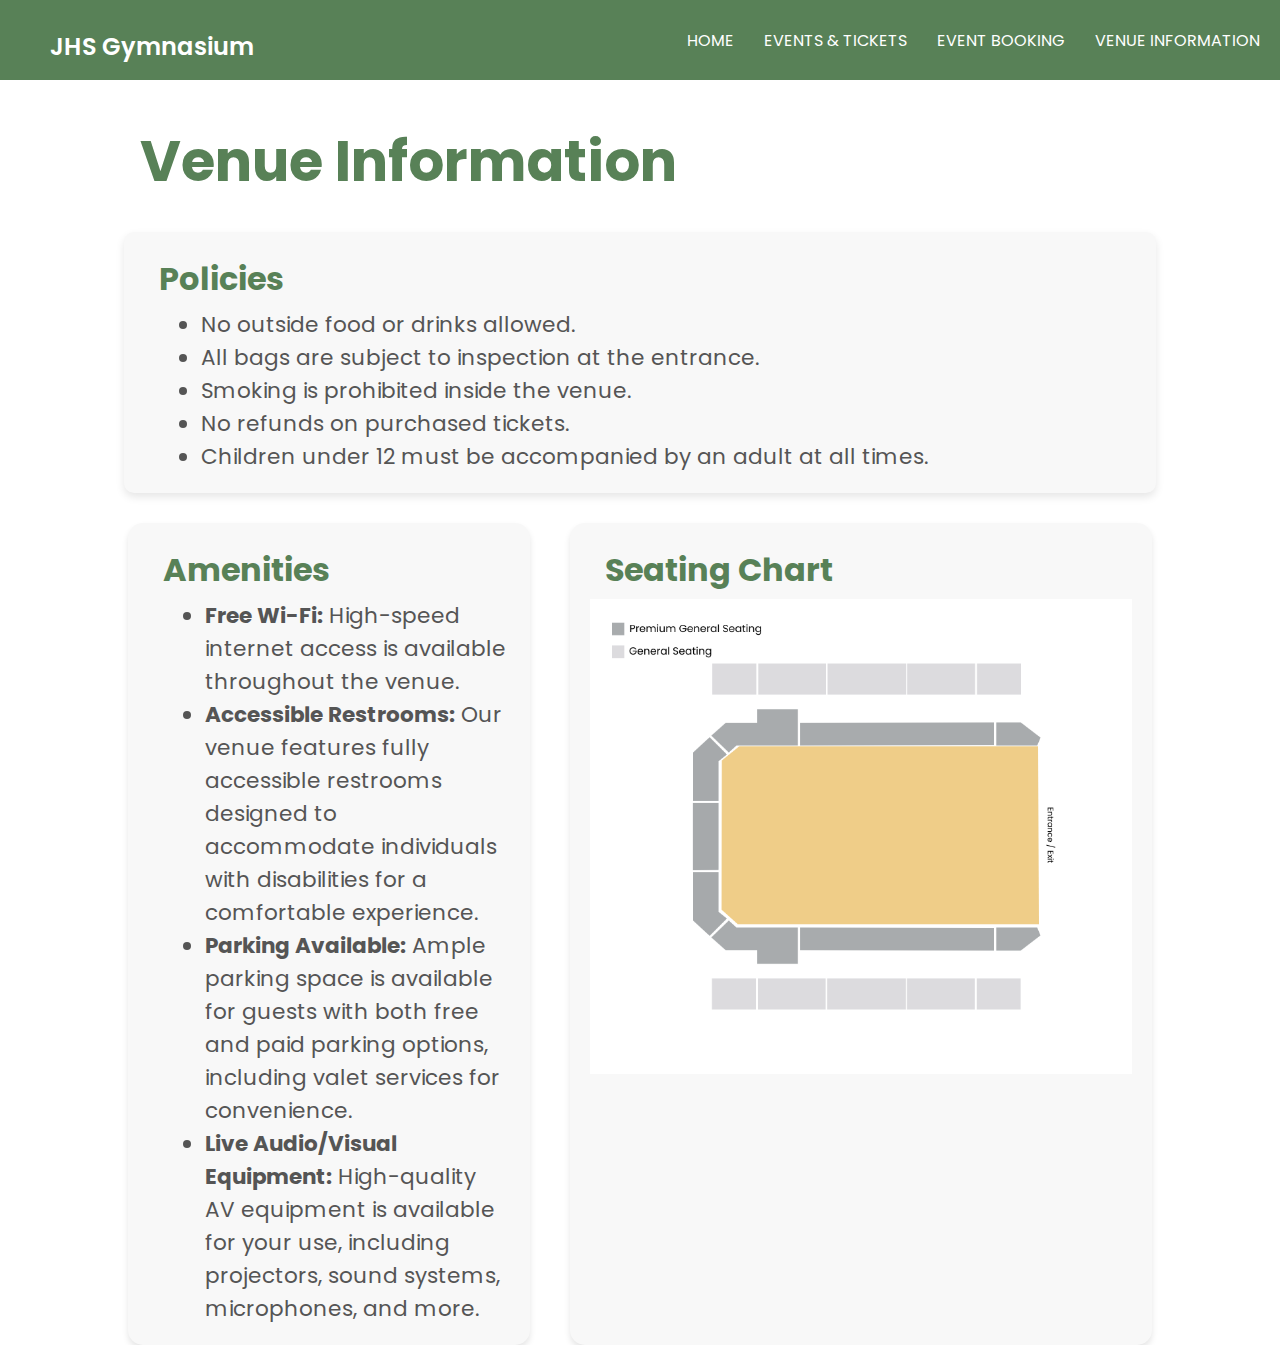
<file: information.html>
<!DOCTYPE html>
<html lang="en">
<head>
    <meta charset="UTF-8">
    <meta name="viewport" content="width=device-width, initial-scale=1.0">
    <title>Venue Information</title>

    <link href="https://fonts.googleapis.com/css2?family=Poppins:wght@300;400;600;700&display=swap" rel="stylesheet" />
    <link rel="stylesheet" href="style.css">
</head>
<body>
    <!-- Navbar -->
    <nav class="navbar">
      <div class="container">
          <div class="title">
              <span class="title-text">JHS Gymnasium</span>
          </div>

          <div class="main-menu">
              <ul>
                  <li><a href="index.html">HOME</a></li>
                  <li><a href="events.html">EVENTS & TICKETS</a></li>
                  <li><a href="booking.html">EVENT BOOKING</a></li>
                  <li><a href="information.html">VENUE INFORMATION</a></li>
              </ul>
          </div>

          <button class="hamburger-button">
              <div class="hamburger-line"></div>
              <div class="hamburger-line"></div>
              <div class="hamburger-line"></div>
          </button>

          <div class="mobile-menu">
              <ul>
                  <li><a href="index.html">HOME</a></li>
                  <li><a href="events.html">Events</a></li>
                  <li><a href="tickets.html">Tickets</a></li>
                  <li><a href="information.html">Information</a></li>
              </ul>
          </div>
      </div>
  </nav>


  <h4 class="venuepage-title">Venue Information</h3>

    <!-- Policies -->
    <div class="info-section">
        <h2 class = "section-title">Policies</h2>
        <ul class= "section-list">
            <li>No outside food or drinks allowed.</li>
            <li>All bags are subject to inspection at the entrance.</li>
            <li>Smoking is prohibited inside the venue.</li>
            <li>No refunds on purchased tickets.</li>
            <li>Children under 12 must be accompanied by an adult at all times.</li>
        </ul>
    </div>


    <!-- Amenities and Seating Chart -->
    <div class="amenities-seating">
        <div class="amenities">
            <h2 class="section-title">Amenities</h2>
            <ul class="section-list">
                <li><strong>Free Wi-Fi:</strong> High-speed internet access is available throughout the venue.</li>
                <li><strong>Accessible Restrooms:</strong> Our venue features fully accessible restrooms designed to accommodate individuals with disabilities for a comfortable experience.</li>
                <li><strong>Parking Available:</strong> Ample parking space is available for guests with both free and paid parking options, including valet services for convenience.</li>
                <li><strong>Live Audio/Visual Equipment:</strong> High-quality AV equipment is available for your use, including projectors, sound systems, microphones, and more.</li>
            </ul>
        </div>
        <div class="seating-chart">
            <h2 class="section-title">Seating Chart</h2>
            <img src="seatingchart.png" alt="Seating Chart" />
        </div>
    </div>
</div>


  <script src="script.js"></script>
</body>
</html>
</file>
<file: style.css>
/* Global Styles */
body, html {
    background-color: #FFFFFF;
    font-family: 'Poppins', sans-serif; 
    margin: 0;
    padding: 0;
}


/* Computer Navigation Bar */
.navbar {
    display: flex;
    justify-content: space-between;
    align-items: center;
    padding: 5px 20px;
    background-color: #588157;
    height: 70px;
}

.navbar .container {
    display: flex;
    justify-content: space-between;
    width: 100%;
    align-items: center;
}

.title {
    margin-left: 0;
}

.title-text {
    font-family: 'Poppins', sans-serif;
    color: white;
    font-size: 24px;
    font-weight: 600;
    margin-left: 30px; 
}

.main-menu ul {
    display: flex;
    list-style-type: none;
    padding: 0;
    margin: 0;
}

.main-menu ul li {
    margin-left: 30px;
}

.main-menu ul li a {
    text-decoration: none;
    color: white;
    font-family: 'Poppins', sans-serif;
    font-size: 16px;
}

.main-menu ul li a:hover {
    color: #3A5A40;
}

.hamburger-button {
    display: none;
    background: none;
    border: none;
    cursor: pointer;
}

.hamburger-button .hamburger-line {
    width: 30px;
    height: 3px;
    margin: 6px 0;
    background-color: white;
}

/* Mobile Menu */
.mobile-menu {
    display: none;
    position: absolute;
    top: 60px;
    left: 0;
    width: 100%;
    background-color: #333;
}

.mobile-menu.active {
    display: block;
}

.mobile-menu ul {
    list-style: none;
    padding: 0;
    margin: 0;
}

.mobile-menu ul li {
    padding: 15px 20px;
    text-align: center;
}

.mobile-menu ul li a {
    color: white;
    text-decoration: none;
    font-size: 1.2em;
}

.mobile-menu ul li a:hover {
    color: #ddd;
}

/* Media Query for Mobile */
@media (max-width: 768px) {
    .navbar .main-menu {
        display: none;
    }
    .hamburger-button {
        display: block;
    }
}

/* --- Home Page --- */
/* Carousel and Text Container */
.carousel-text-container {
    display: flex;
    align-items: center; 
    margin-top: 48px;
}

/* Carousel Styles */
.carousel-container {
    width: 715px;
    height: 407px;
    overflow: hidden;
    position: relative;
    border-radius: 20px;
    box-shadow: 0 4px 8px rgba(0, 0, 0, 0.1);
    margin-right: 0px;
    margin-left: 140px; 
}

.carousel {
    display: flex;
    transition: transform 0.5s ease;
}

.carousel img {
    width: 100%;
    height: 100%;
    object-fit: cover;
}
 
/* Carousel Buttons */ 
.prev-btn,.next-btn {
    position: absolute;
    top: 50%;
    transform: translateY(-50%);
    background-color: rgba(0, 0, 0, 0.5);
    color: white;
    padding: 10px 15px;
    border: none;
    cursor: pointer;
    z-index: 100;
    font-size: 30px;
    font-weight: bold;
    border-radius: 50%;
    width: 50px;
    height: 50px;
    display: flex;
    justify-content: center;
    align-items: center;
}

.prev-btn {
    left: 10px;
}

.next-btn {
    right: 10px;
}

/* Text Section */
.text-section {
    width: 484px;
    padding: 0px;
    display: flex;
    flex-direction: column;
    justify-content: flex-start;
    align-items: flex-start;
    margin-left:40px; 
}

/* Subtitle "Event Rentals" */
.subtitle {
    font-family: 'Poppins', sans-serif;
    font-size: 1.25em;
    color: #333;
    margin-bottom: 5px; 
}

/* Title "Host Your Next Event With Us" */
.title {
    font-family: 'Poppins', sans-serif;
    font-size: 4.6875em;
    font-weight: 700;
    color: #588157;
    margin-top:5px; 
    margin-bottom: 10px;  
    line-height: 65px;  
}

/* Contact Button "Contact Us" */
.contact-button {
    width:160px; 
    height: 50px; 
    background-color: #4CAF50;
    color: white;
    font-size: 1.25em;
    font-family: 'Poppins', sans-serif;
    text-align: center;
    border: none;
    border-radius: 8px;
    cursor: pointer;
    transition: background-color 0.3s ease;
}

.contact-button:hover {
    background-color: #3e8e41;
}


/* Mobile Adjustments */
@media (max-width: 768px) {
    .carousel-text-container {
        flex-direction: column;
        align-items: center;
    }
    .carousel-container {
        width: 80%;
        margin-right: 0;
        margin-bottom: 20px;
    }
    .text-section {
        width: 80%;
        text-align: center;
    }
}

/* Featured Events Section */
.featured-events {
    padding: 50px 0;
    margin-left: 140px; 
}

.featured-title {
    font-family: 'Poppins', sans-serif;
    font-size: 2.25em;
    color: #588157;
    margin-bottom: 28px;
}

.featured-events-container {
    display: flex;
    justify-content: space-between;
    margin-right: 130px;
} 

/* --- Events & Tickets --- */
.events {
    padding: 50px 0;
    margin-left: 140px; 
}

.page-title {
    font-family: 'Poppins', sans-serif;
    font-size: 3.5em;
    color: #588157;
    margin-bottom: 28px;
    margin-top: -11px;
}

.events-container {
    display: flex;
    justify-content: space-between;
    margin-right: 130px;
    flex-wrap: wrap;
    margin-right: 130px;
} 

.event-item {
    display: block;
    width: 379px;
    height: 300px;
    background-color: #f0f0f0;
    border-radius: 10px;
    overflow: hidden;
    box-shadow: 0 4px 8px rgba(0, 0, 0, 0.1);
    margin-right: 24px;
    margin-bottom: 50px;
    text-decoration: none; 
    transition: all 0.3s ease;
}

.event-item:hover {
    box-shadow: 0 6px 12px rgba(0, 0, 0, 0.2);
    transform: translateY(-5px); 
}


.event-image img {
    width: 100%;
    height: 200px;
    object-fit: cover;
}

.event-info {
    padding: 0px;
}

.event-info h4 {
    font-size: 1.5em;
    font-weight: 600;
    color: #333;
    margin-left: 20px;
    margin-top: 10px;
    margin-bottom: 5px;
}

.event-info p {
    font-size: 1em;
    color: #555;
    margin-top: 5px;
    margin-bottom: 5px; 
    margin-left: 20px;
}


/* Event Booking Section */
.event-booking-container {
    margin: 50px 140px;
}

/* Venue Description */
.venue-description {
    font-family: 'Poppins', sans-serif;
    font-size: 1.125em;
    color: #555;
    line-height: 1.6;
    margin-top: -20px; 
    margin-bottom: 40px;
}

/* Features Section */
/* Features and Calendar Container */
.features-calendar-container {
    display: flex;
    justify-content: space-between;
    gap: 40px; 
    margin-bottom: 40px;
}

/* Features Section */
.features-section {
    width: 40%; 
    height: 420px; 
    background-color: #f8f8f8;
    border-radius: 10px;
    margin-bottom: 40px; 
    box-shadow: 0 4px 8px rgba(0, 0, 0, 0.1);
    padding: 20px; 
}

/* Calendar Container */
.calendar-container {
    width: 60%; 
    display: flex;
    justify-content: center; 
}

.calendar-container iframe {
    width: 100%; 
    height: 460px;
}

.section-title {
    font-family: 'Poppins', sans-serif;
    font-size: 2em;
    color: #588157;
    margin-top: 3px; 
    margin-bottom: 5px;
    margin-left: 15px; 
}

.section-list {
    font-family: 'Poppins', sans-serif;
    font-size: 1.35em;
    color: #555;
    list-style-type: disc;
    margin-top: 5px; 
    margin-bottom: 0px; 
    margin-left: 17px;
}

/* Contact Form Section */
.contact-form-section {
    margin-top: 40px;
}

.contact-title {
    font-family: 'Poppins', sans-serif;
    font-size: 2.25em;
    color: #588157;
    margin-bottom: 20px;
}

.contact-form {
    display: flex;
    flex-direction: column;
    gap: 20px;
}

.form-group {
    display: flex;
    flex-direction: column;
}

label {
    font-family: 'Poppins', sans-serif;
    font-size: 1em;
    color: #333;
    margin-bottom: 8px;
}

input, textarea {
    font-family: 'Poppins', sans-serif;
    font-size: 1em;
    padding: 10px;
    border: 1px solid #ccc;
    border-radius: 8px;
    width: 100%;
}

textarea {
    resize: vertical;
}

.submit-button {
    font-family: 'Poppins', sans-serif;
    font-size: 1.25em;
    background-color: #4CAF50;
    color: white;
    border: none;
    border-radius: 8px;
    padding: 12px 20px;
    cursor: pointer;
    transition: background-color 0.3s ease;
}

.submit-button:hover {
    background-color: #3e8e41;
}

.venuepage-title {
    font-family: 'Poppins', sans-serif;
    font-size: 3.5em;
    color: #588157;
    margin-bottom: 28px;
    margin-top: 39px;
    margin-left: 140px; 
}

/* Policies Section */
.info-section {
    background-color: #f8f8f8;
    border-radius: 10px;
    padding: 20px;
    box-shadow: 0 4px 8px rgba(0, 0, 0, 0.1);
    margin-bottom: 30px;
    width: 77.5%; 
    margin-left: auto; 
    margin-right: auto; 
}

/* Amenities and Seating Chart Section */
.amenities-seating {
    display: flex;
    justify-content: center; 
    gap: 40px;
    width: 80%;
    margin-left: auto; 
    margin-right: auto; 
}

.amenities {
    background-color: #f8f8f8;
    border-radius: 15px;
    padding: 20px;
    width: 40%;
    box-shadow: 0 4px 6px rgba(0, 0, 0, 0.1);
    height: auto; 
}

.seating-chart {
    background-color: #f8f8f8;
    border-radius: 15px;
    padding: 20px;
    width: 60%;
    box-shadow: 0 4px 6px rgba(0, 0, 0, 0.1);
}

.seating-chart img {
    max-width: 100%;
    max-height: 100%;
    object-fit: contain;
}

/* Mobile Adjustments */
@media (max-width: 768px) {
    .venue-location {
        flex-direction: column;
        align-items: center;
    }

    .google-map iframe {
        width: 100%;
        height: 250px;
        margin-bottom: 20px;
    }

    .location-text {
        width: 80%;
        text-align: center;
    }

    .info-section, .amenities, .seating-chart {
        width: 100%;
    }

    .amenities-seating {
        flex-direction: column;
        gap: 30px;
        justify-content: center; /* Center horizontally */
    }

    .contact-button {
        width: 100%;
        font-size: 1.5em;
    }
}
</file>
